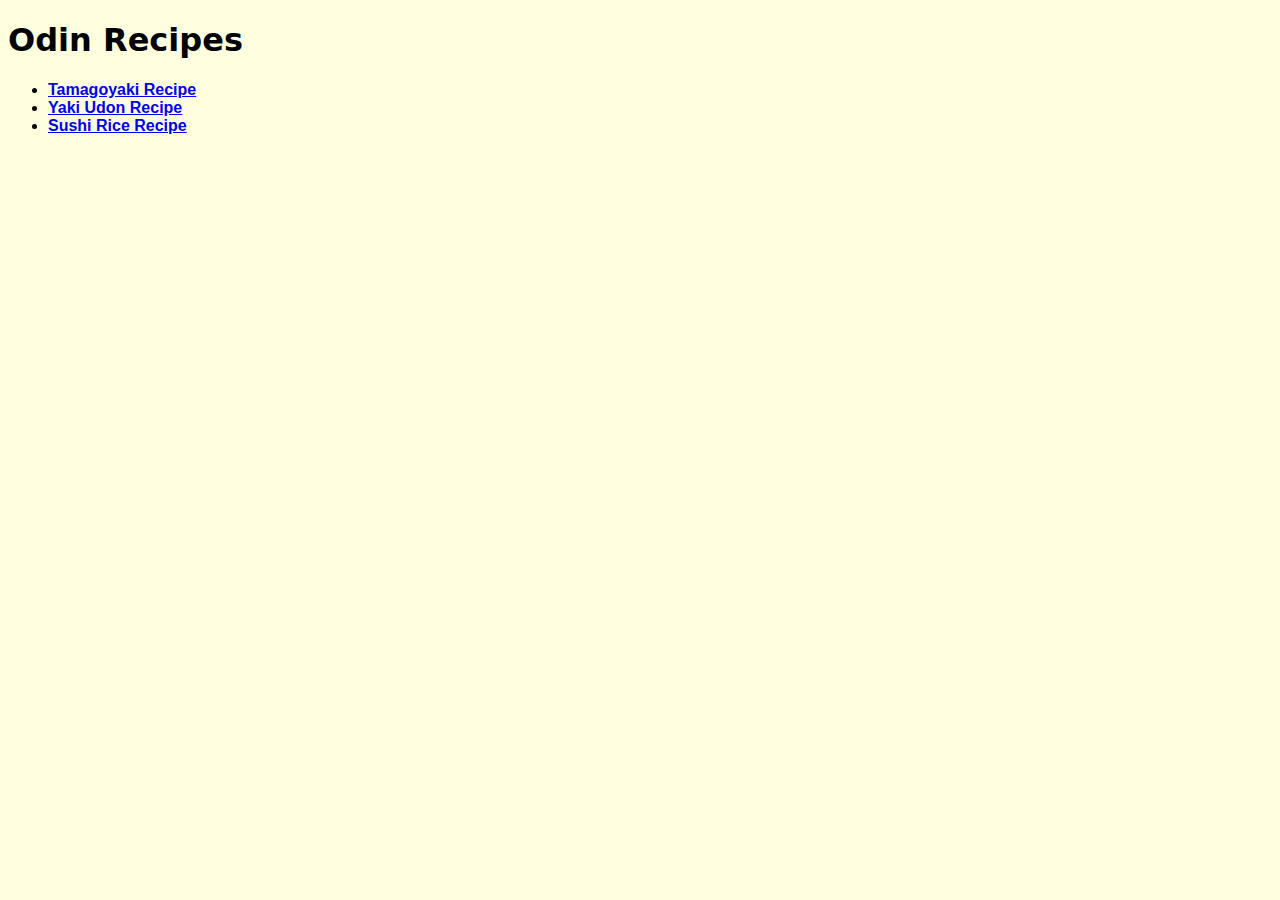
<file: index.html>
<!DOCTYPE html>
<html lang="en">
<head>
    <meta charset="UTF-8">
    <meta name="viewport" content="width=device-width, initial-scale=1.0">
    <title>Odin Recipes</title>
    <link href="styles.css" rel="stylesheet">
</head>
<body>
    <h1>Odin Recipes</h1>
    <ul>
        <li><a href="./recipes/tamagoyaki.html" class="recipelink">Tamagoyaki Recipe</a></li>
        <li><a href="./recipes/yakiudon.html" class="recipelink">Yaki Udon Recipe</li>
        <li><a href="./recipes/sushirice.html" class="recipelink">Sushi Rice Recipe</li>
    </ul>
</body>
</html>
</file>
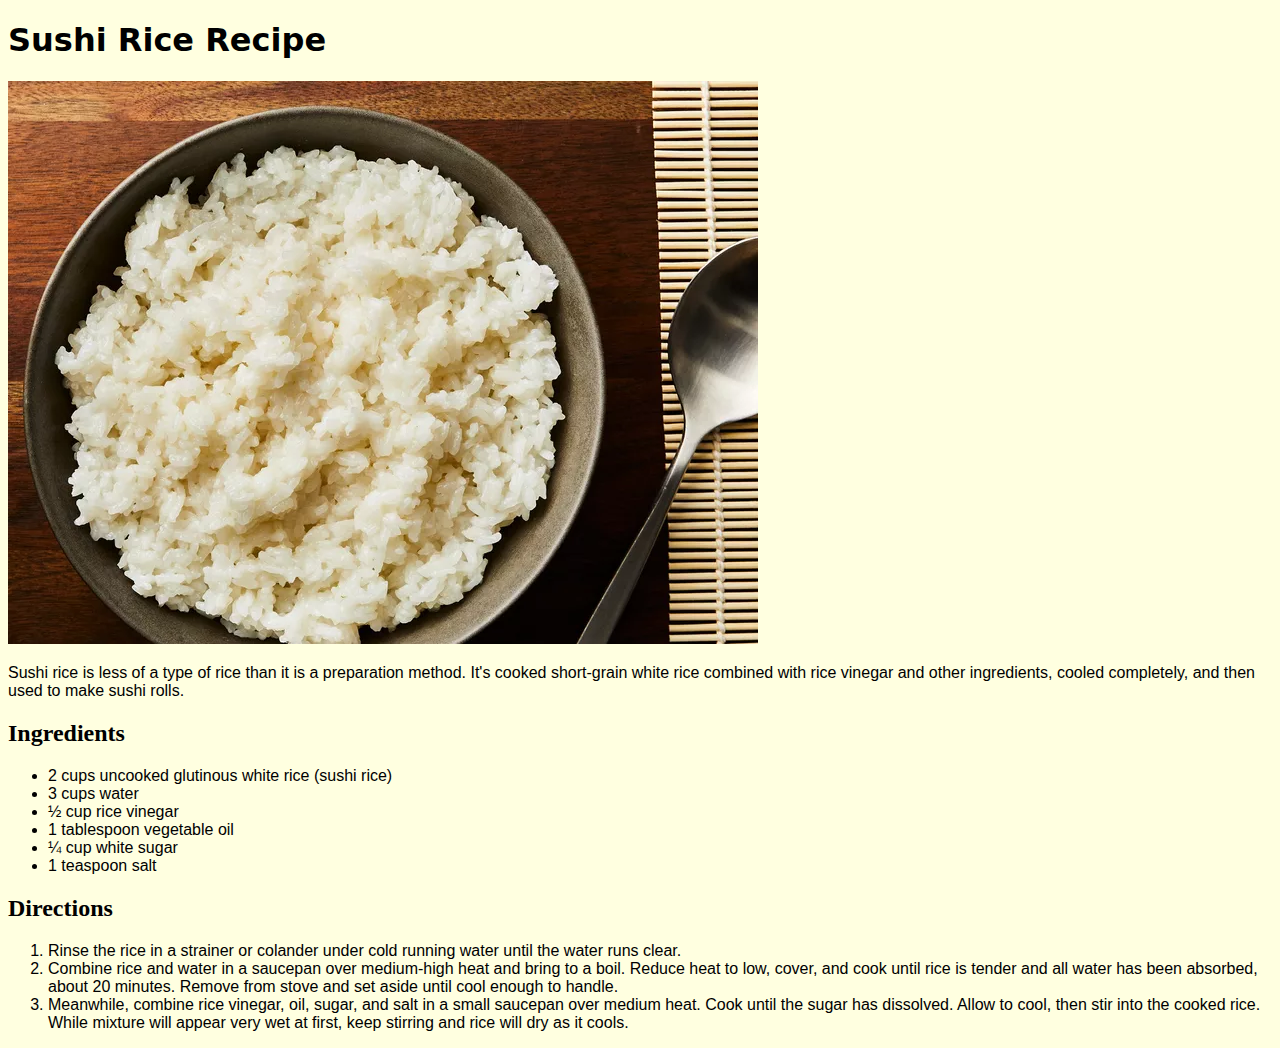
<file: recipes/sushirice.html>
<!DOCTYPE html>
<html lang="en">
<head>
    <meta charset="UTF-8">
    <meta name="viewport" content="width=device-width, initial-scale=1.0">
    <title>Sushi Rice Recipe</title>
    <link href="../styles.css" rel="stylesheet">
</head>
<body>
    <h1>Sushi Rice Recipe</h1>
    <img src="../img/sushirice.jpg">
    <p>Sushi rice is less of a type of rice than it is a preparation method. It's cooked short-grain white rice combined with rice vinegar and other ingredients, cooled completely, and then used to make sushi rolls.</p>
<h2>Ingredients</h2>
<ul>
<li>2 cups uncooked glutinous white rice (sushi rice)</li>
<li>3 cups water</li>
<li>½ cup rice vinegar</li>
<li>1 tablespoon vegetable oil</li>
<li>¼ cup white sugar</li>
<li>1 teaspoon salt</li>


</ul>
<h2>Directions</h2>
<ol>
    <li>Rinse the rice in a strainer or colander under cold running water until the water runs clear.</li>
    <li>Combine rice and water in a saucepan over medium-high heat and bring to a boil. Reduce heat to low, cover, and cook until rice is tender and all water has been absorbed, about 20 minutes. Remove from stove and set aside until cool enough to handle.</li>
    <li>Meanwhile, combine rice vinegar, oil, sugar, and salt in a small saucepan over medium heat. Cook until the sugar has dissolved. Allow to cool, then stir into the cooked rice. While mixture will appear very wet at first, keep stirring and rice will dry as it cools.</li>
    

</ol>


</body>
</html>
</file>
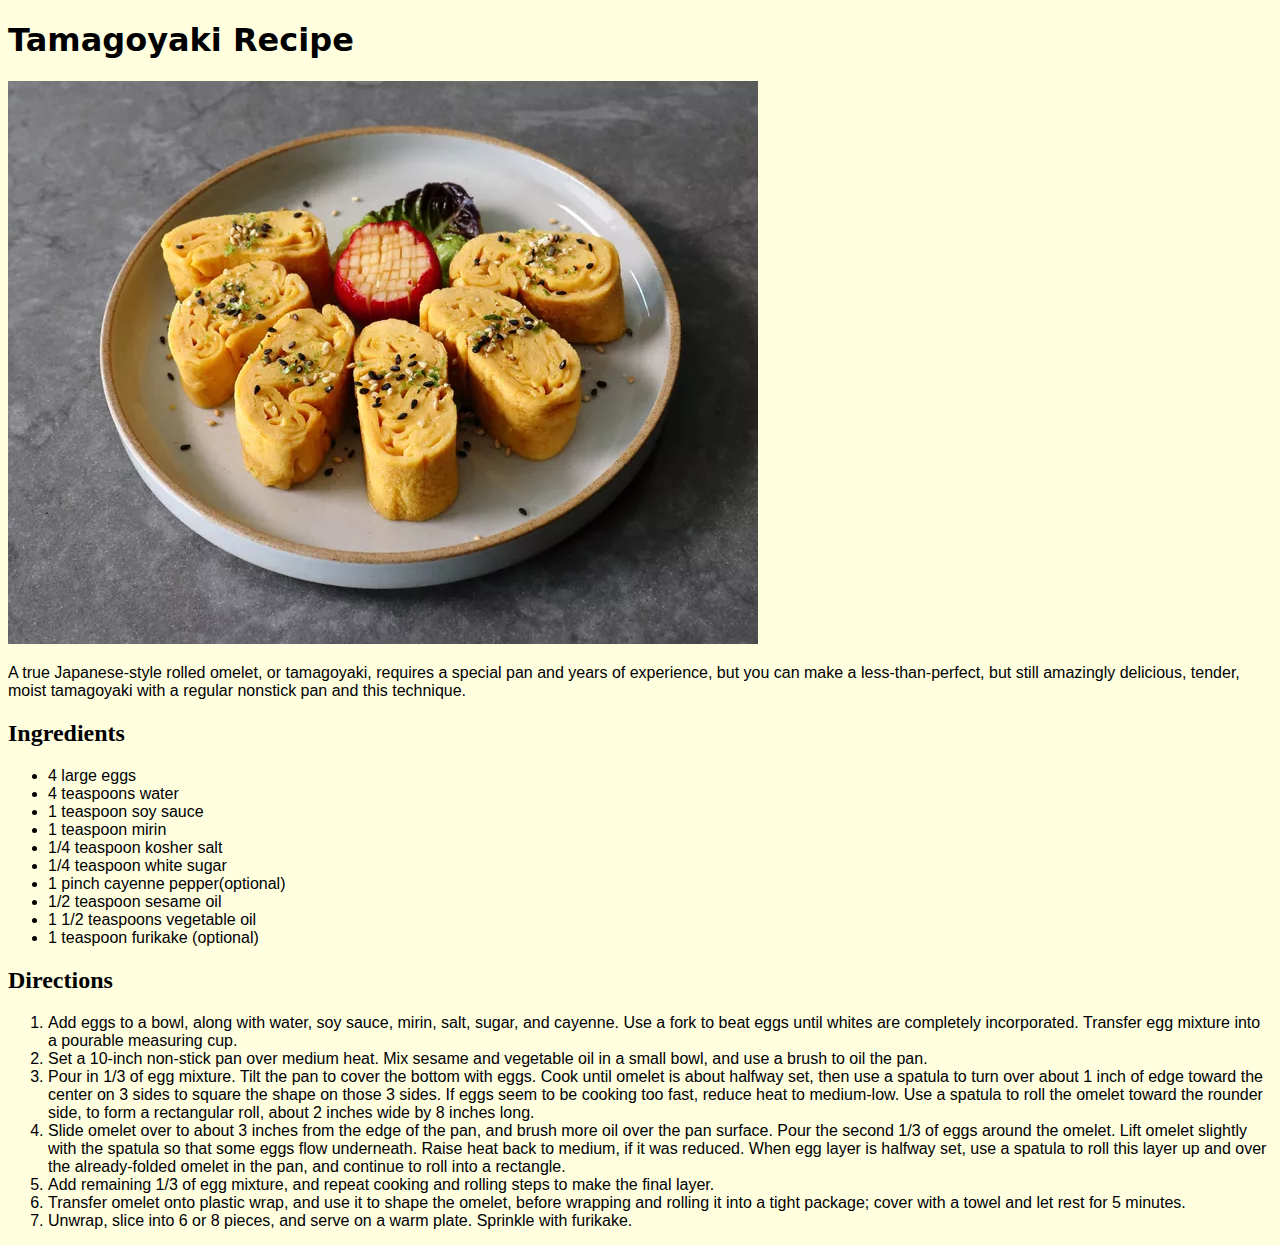
<file: recipes/tamagoyaki.html>
<!DOCTYPE html>
<html lang="en">
<head>
    <meta charset="UTF-8">
    <meta name="viewport" content="width=device-width, initial-scale=1.0">
    <title>Tamagoyaki Recipe</title>
    <link href="../styles.css" rel="stylesheet">
</head>
<body>
    <h1>Tamagoyaki Recipe</h1>
    <img src="../img/tamagoyaki.jpg">
    <p>A true Japanese-style rolled omelet, or tamagoyaki, requires a special pan and years of experience, 
        but you can make a less-than-perfect, but still amazingly delicious, 
        tender, moist tamagoyaki with a regular nonstick pan and this technique.</p>
<h2>Ingredients</h2>
<ul>
    <li>4 large eggs</li>
    <li> 4 teaspoons water</li>       
    <li>1 teaspoon soy sauce</li>
    <li> 1 teaspoon mirin</li>
    <li>1/4 teaspoon kosher salt</li>
    <li>1/4 teaspoon white sugar</li>
    <li>1 pinch cayenne pepper(optional)</li>
    <li>1/2 teaspoon sesame oil</li>
    <li>1 1/2 teaspoons vegetable oil</li>
    <li>1 teaspoon furikake (optional)</li>
        
</ul>
<h2>Directions</h2>
<ol>
    <li>Add eggs to a bowl, along with water, soy sauce, mirin, salt, sugar, and cayenne. Use a fork to beat eggs until whites are completely incorporated. Transfer egg mixture into a pourable measuring cup.
    </li>

    <li>Set a 10-inch non-stick pan over medium heat. Mix sesame and vegetable oil in a small bowl, and use a brush to oil the pan.</li>

    <li>Pour in 1/3 of egg mixture. Tilt the pan to cover the bottom with eggs. Cook until omelet is about halfway set, then use a spatula to turn over about 1 inch of edge toward the center on 3 sides to square the shape on those 3 sides. If eggs seem to be cooking too fast, reduce heat to medium-low. Use a spatula to roll the omelet toward the rounder side, to form a rectangular roll, about 2 inches wide by 8 inches long.
    </li>

    <li>Slide omelet over to about 3 inches from the edge of the pan, and brush more oil over the pan surface. Pour the second 1/3 of eggs around the omelet. Lift omelet slightly with the spatula so that some eggs flow underneath. Raise heat back to medium, if it was reduced. When egg layer is halfway set, use a spatula to roll this layer up and over the already-folded omelet in the pan, and continue to roll into a rectangle.

</li>
    <li>Add remaining 1/3 of egg mixture, and repeat cooking and rolling steps to make the final layer.

    </li>
    <li>Transfer omelet onto plastic wrap, and use it to shape the omelet, before wrapping and rolling it into a tight package; cover with a towel and let rest for 5 minutes.</li>
    <li>Unwrap, slice into 6 or 8 pieces, and serve on a warm plate. Sprinkle with furikake.

    </li>
    
</ol>

</body>
</html>
</file>
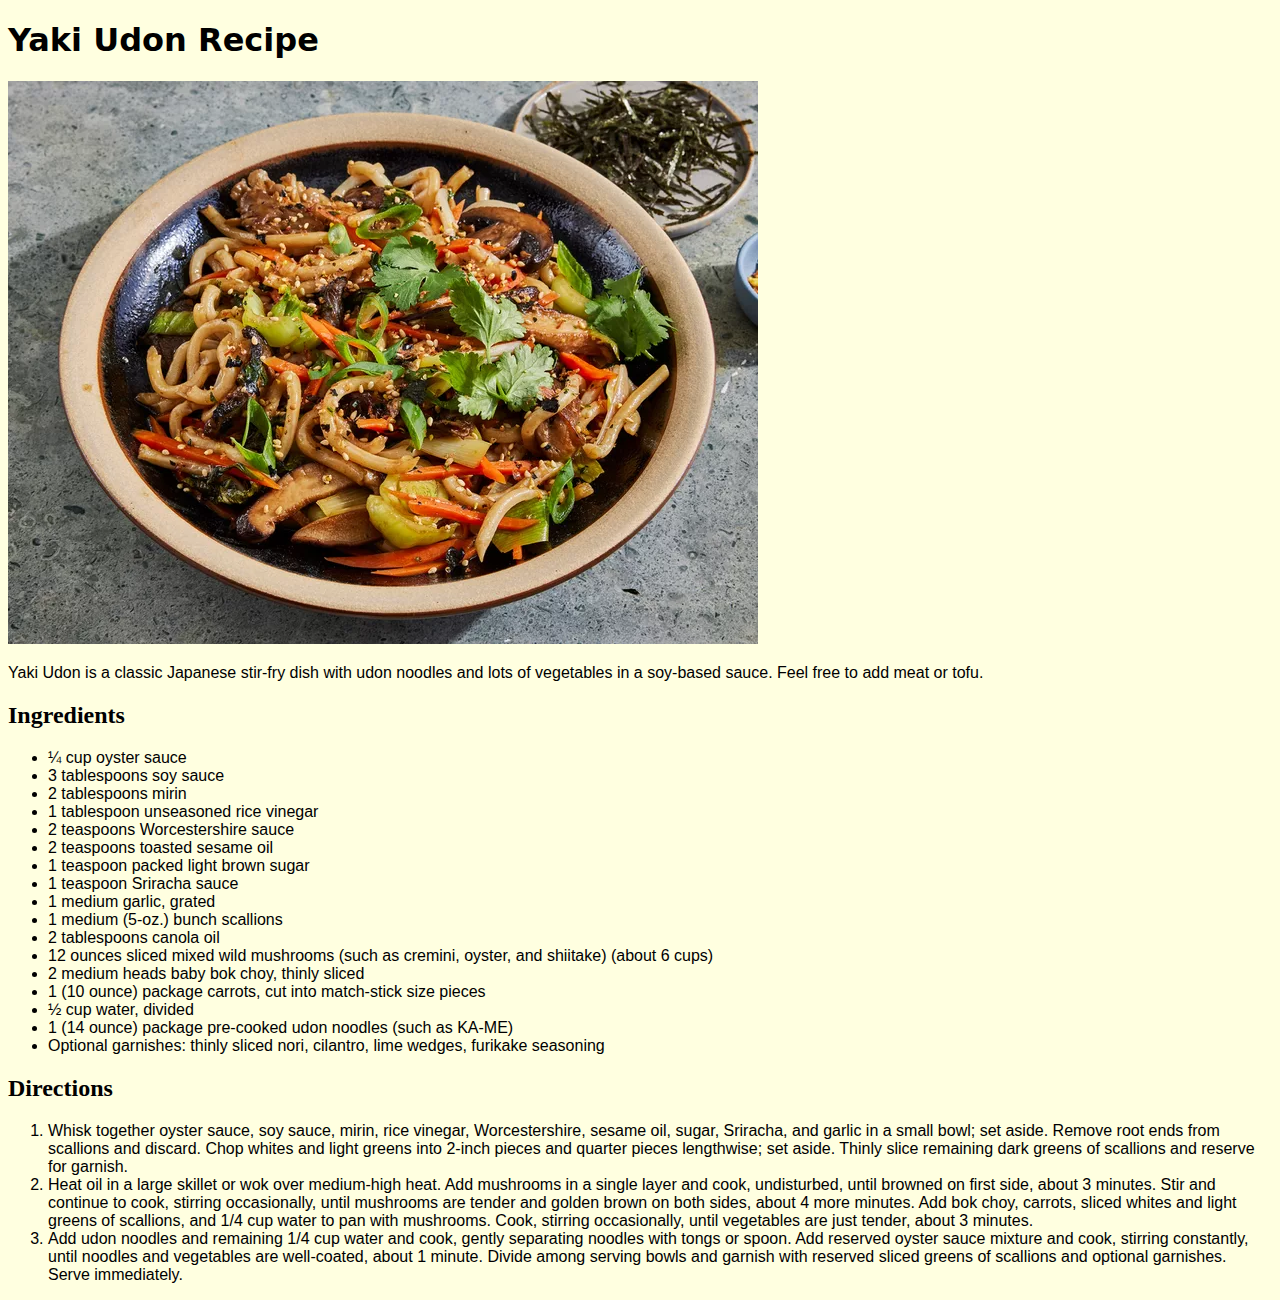
<file: recipes/yakiudon.html>
<!DOCTYPE html>
<html lang="en">
<head>
    <meta charset="UTF-8">
    <meta name="viewport" content="width=device-width, initial-scale=1.0">
    <title>Yaki Udon Recipe</title>
    <link href="../styles.css" rel="stylesheet">
</head>
<body>
    <h1>Yaki Udon Recipe</h1>
    <img src="../img/yakiudon.jpg">
    <p>Yaki Udon is a classic Japanese stir-fry dish with udon noodles and lots of vegetables in a soy-based sauce. Feel free to add meat or tofu.</p>
    <h2>Ingredients</h2>
    <ul>
        <li> ¼ cup oyster sauce</li>
        <li>3 tablespoons soy sauce</li>
        <li>2 tablespoons mirin</li>
        <li>1 tablespoon unseasoned rice vinegar</li>
        <li>2 teaspoons Worcestershire sauce</li>
        <li>2 teaspoons toasted sesame oil</li>
        <li>1 teaspoon packed light brown sugar</li>
        <li>1 teaspoon Sriracha sauce</li>
        <li>1 medium garlic, grated</li>
        <li>1 medium (5-oz.) bunch scallions</li>
        <li>2 tablespoons canola oil</li>
        <li>12 ounces sliced mixed wild mushrooms (such as cremini, oyster, and shiitake) (about 6 cups)</li>
        <li>2 medium heads baby bok choy, thinly sliced</li>
        <li>1 (10 ounce) package carrots, cut into match-stick size pieces</li>
        <li>½ cup water, divided</li>
        <li>1 (14 ounce) package pre-cooked udon noodles (such as KA-ME)</li>
        <li>Optional garnishes: thinly sliced nori, cilantro, lime wedges, furikake seasoning</li>

    </ul>
    <h2>Directions</h2>
    <ol>
        <li>Whisk together oyster sauce, soy sauce, mirin, rice vinegar, Worcestershire, sesame oil, sugar, Sriracha, and garlic in a small bowl; set aside. Remove root ends from scallions and discard. Chop whites and light greens into 2-inch pieces and quarter pieces lengthwise; set aside. Thinly slice remaining dark greens of scallions and reserve for garnish.</li>
        <li>Heat oil in a large skillet or wok over medium-high heat. Add mushrooms in a single layer and cook, undisturbed, until browned on first side, about 3 minutes. Stir and continue to cook, stirring occasionally, until mushrooms are tender and golden brown on both sides, about 4 more minutes. Add bok choy, carrots, sliced whites and light greens of scallions, and 1/4 cup water to pan with mushrooms. Cook, stirring occasionally, until vegetables are just tender, about 3 minutes.

        </li>
        <li>Add udon noodles and remaining 1/4 cup water and cook, gently separating noodles with tongs or spoon. Add reserved oyster sauce mixture and cook, stirring constantly, until noodles and vegetables are well-coated, about 1 minute. Divide among serving bowls and garnish with reserved sliced greens of scallions and optional garnishes. Serve immediately.</li>
    
    </ol>
</body>
</html>
</file>
<file: styles.css>
body {background-color: lightyellow;}
h1 {font-family:system-ui, -apple-system, BlinkMacSystemFont, 'Segoe UI', Roboto, Oxygen, Ubuntu, Cantarell, 'Open Sans', 'Helvetica Neue', sans-serif}
.recipelink {font-weight: bold;
font-family:'Trebuchet MS', 'Lucida Sans Unicode', 'Lucida Grande', 'Lucida Sans', Arial, sans-serif}
p,  li {font-weight: 100; font-family:Impact, Haettenschweiler, 'Arial Narrow Bold', sans-serif}
</file>
